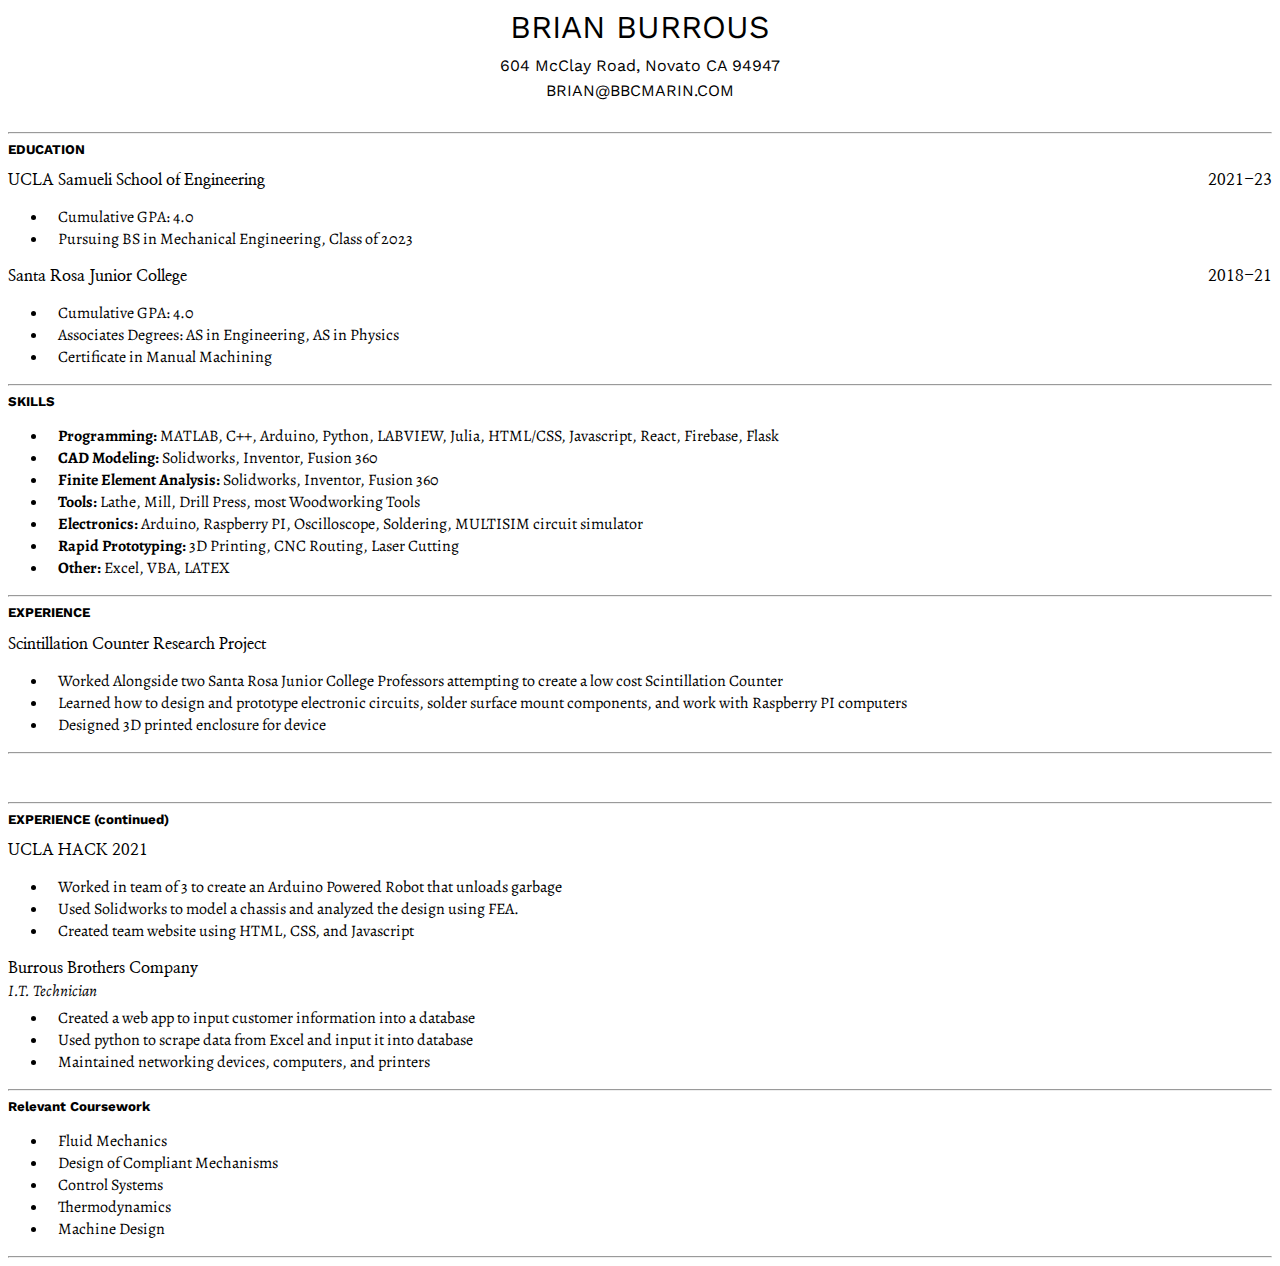
<file: index.html>
<!DOCTYPE html>
<html lang="en">
  <head>
    <meta charset="UTF-8" />
    <meta http-equiv="X-UA-Compatible" content="IE=edge" />
    <meta name="viewport" content="width=device-width, initial-scale=1.0" />
    <title>Document</title>
    <link rel="stylesheet" href="style.css" />
    <link rel="preconnect" href="https://fonts.googleapis.com" />
    <link rel="preconnect" href="https://fonts.gstatic.com" crossorigin />
    <link
      href="https://fonts.googleapis.com/css2?family=Alegreya&family=Nanum+Myeongjo&family=Work+Sans:wght@400;500&display=swap"
      rel="stylesheet"
    />
  </head>
  <body>
    <div class="titleContainer">
      <h1 class="title">BRIAN BURROUS</h1>
      <p class="subtitle">604 McClay Road, Novato CA 94947</p>
      <p class="subtitle">BRIAN@BBCMARIN.COM</p>
    </div>

    <hr />
    <h3>EDUCATION</h3>
    <h2>
      UCLA Samueli School of Engineering
      <span style="float: right">2021-23</span>
    </h2>
    <p>
      <ul>
          <li>Cumulative GPA: 4.0</li>
          <li>Pursuing BS in Mechanical Engineering, Class of 2023</li>
      </ul>
    </p>
    <h2>
      Santa Rosa Junior College
      <span style="float: right">2018-21</span>
    </h2>
    <ul>
        <li>Cumulative GPA: 4.0</li>
        <li>Associates Degrees: AS in Engineering, AS in Physics</li>
        <li>Certificate in Manual Machining</li>
    </ul>
    <hr />
    <h3>SKILLS</h3>
    <ul>
        <li><b>Programming: </b> MATLAB, C++, Arduino, Python, LABVIEW, Julia, HTML/CSS, Javascript, React, Firebase, Flask</li>
        <li><b>CAD Modeling: </b>Solidworks, Inventor, Fusion 360</li>
        <li><b>Finite Element Analysis: </b> Solidworks, Inventor, Fusion 360</li>
        <li><b>Tools: </b>Lathe, Mill, Drill Press, most Woodworking Tools</li>
        <li><b>Electronics: </b>Arduino, Raspberry PI, Oscilloscope, Soldering, MULTISIM circuit simulator</li>
        <li><b>Rapid Prototyping: </b> 3D Printing, CNC Routing, Laser Cutting</li>
        <li><b>Other: </b>Excel, VBA, LATEX</li>
    </ul>
    <hr />
    <h3>EXPERIENCE</h3>
    <h2>Scintillation Counter Research Project</h2>
    <ul>
        <li>Worked Alongside two Santa Rosa Junior College Professors attempting to create a low cost Scintillation Counter</li>
        <li>Learned how to design and prototype electronic circuits, solder surface mount components, and work with Raspberry PI computers</li>
        <li>Designed 3D printed enclosure for device</li>
    </ul>
    <hr style="page-break-after: always;"/>
    <hr style="margin-top: .5in;"/>
    <h3 >EXPERIENCE (continued)</h3>
    <h2>UCLA HACK 2021</h2>
    <ul>
        <li>Worked in team of 3 to create an Arduino Powered Robot that unloads garbage</li>
        <li>Used Solidworks to model a chassis and analyzed the design using FEA.</li>
        <li>Created team website using HTML, CSS, and Javascript</li>
    </ul>
    <h2 style="margin-bottom: 0;">Burrous Brothers Company</h2>
    <p style="margin-top: 2px; margin-bottom: 5px;"><em>I.T. Technician</em></p>
    <ul style="margin-top: 0;">
        <li>Created a web app to input customer information into a database</li>
        <li>Used python to scrape data from Excel and input it into database</li>
        <li>Maintained networking devices, computers, and printers</li>
    </ul>
    <hr/>
    <h3>Relevant Coursework</h3>
    <ul>
        <li>Fluid Mechanics</li>
        <li>Design of Compliant Mechanisms</li>
        <li>Control Systems</li>
        <li>Thermodynamics</li>
        <li>Machine Design</li>
    </ul>
    <hr/>

  </body>
</html>
</file>
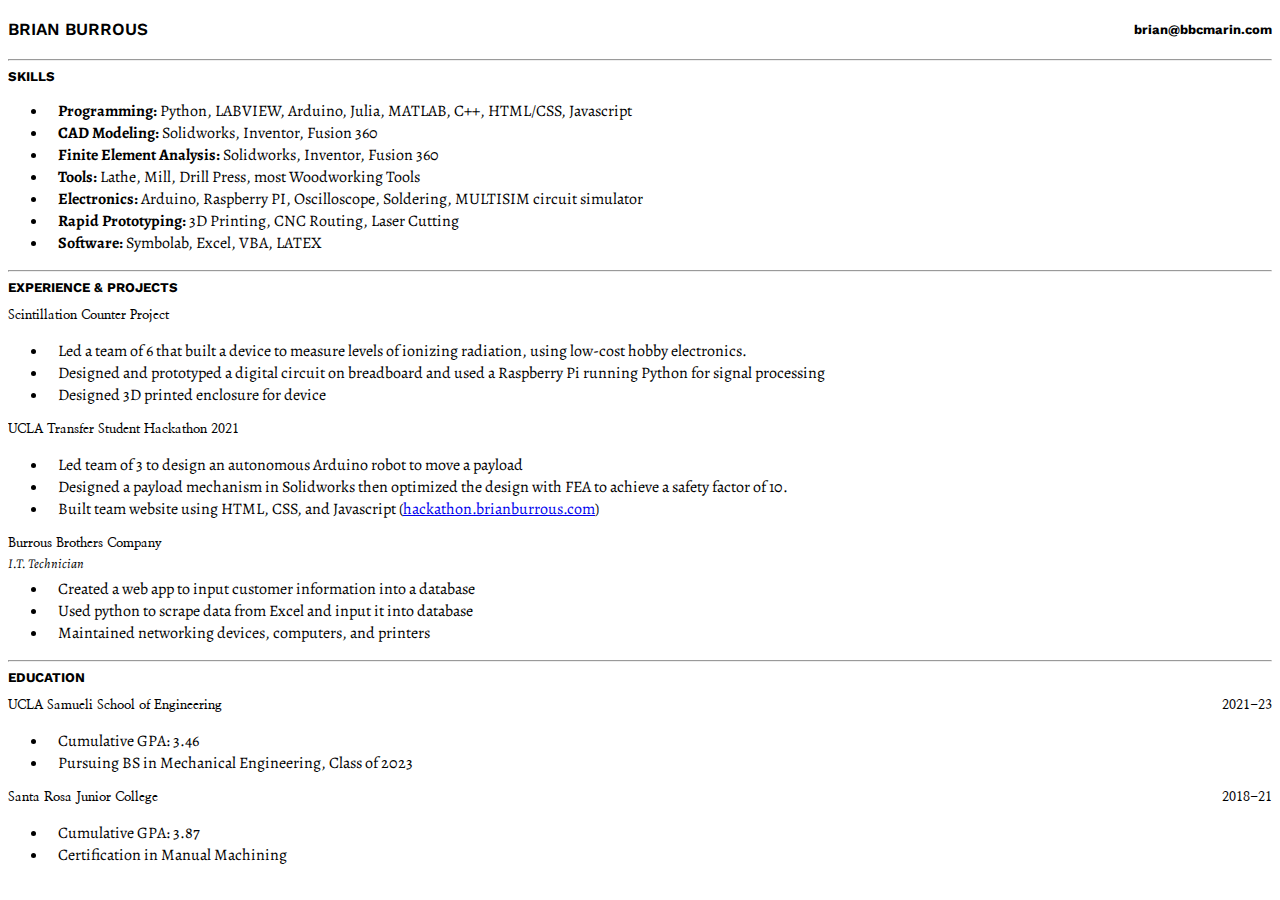
<file: copy.html>
<!DOCTYPE html>
<html lang="en">

<head>
  <meta charset="UTF-8" />
  <meta http-equiv="X-UA-Compatible" content="IE=edge" />
  <meta name="viewport" content="width=device-width, initial-scale=1.0" />
  <title>Document</title>
  <link rel="stylesheet" href="copy.css" />
  <link rel="preconnect" href="https://fonts.googleapis.com" />
  <link rel="preconnect" href="https://fonts.gstatic.com" crossorigin />
  <link
    href="https://fonts.googleapis.com/css2?family=Alegreya&family=Nanum+Myeongjo&family=Work+Sans:wght@400;500&display=swap"
    rel="stylesheet" />
</head>

<body>
  <div class="titleContainer">
    <h1 class="title">BRIAN BURROUS</h1>
    <div class="contact">
      <h2 class="contactContents">brian@bbcmarin.com</h2>
    </div>
  </div>

  <hr />
  <h3>SKILLS</h3>
  <ul>
    <li><b>Programming: </b> Python, LABVIEW, Arduino, Julia, MATLAB, C++, HTML/CSS, Javascript
    </li>
    <li><b>CAD Modeling: </b>Solidworks, Inventor, Fusion 360</li>
    <li><b>Finite Element Analysis: </b> Solidworks, Inventor, Fusion 360</li>
    <li><b>Tools: </b>Lathe, Mill, Drill Press, most Woodworking Tools</li>
    <li><b>Electronics: </b>Arduino, Raspberry PI, Oscilloscope, Soldering, MULTISIM circuit simulator</li>
    <li><b>Rapid Prototyping: </b> 3D Printing, CNC Routing, Laser Cutting</li>
    <li><b>Software: </b>Symbolab, Excel, VBA, LATEX</li>
  </ul>
  <hr />
  <h3>EXPERIENCE & PROJECTS</h3>
  <h2>Scintillation Counter Project</h2>
  <ul>
    <li>Led a team of 6 that built a device to measure levels of ionizing radiation, using low-cost hobby electronics.
    </li>
    <li>Designed and prototyped a digital circuit on breadboard and used a Raspberry Pi running Python for signal
      processing</li>
    <li>Designed 3D printed enclosure for device</li>
  </ul>
  <h2>UCLA Transfer Student Hackathon 2021</h2>
  <ul>
    <li>Led team of 3 to design an autonomous Arduino robot to move a payload</li>
    <li>Designed a payload mechanism in Solidworks then optimized the design with FEA to achieve a safety factor of 10.
    </li>
    <li>Built team website using HTML, CSS, and Javascript (<a
        href="https://hackathon.brianburrous.com/">hackathon.brianburrous.com</a>)</li>
  </ul>
  <h2 style="margin-bottom: 0;">Burrous Brothers Company</h2>
  <p style="margin-top: 2px; margin-bottom: 5px;"><em>I.T. Technician</em></p>
  <ul style="margin-top: 0;">
    <li>Created a web app to input customer information into a database</li>
    <li>Used python to scrape data from Excel and input it into database</li>
    <li>Maintained networking devices, computers, and printers</li>
  </ul>
  <hr />
  <h3>EDUCATION</h3>
  <h2>
    UCLA Samueli School of Engineering
    <span style="float: right">2021-23</span>
  </h2>
  <p>
    <ul>
      <li>Cumulative GPA: 3.46</li>
      <li>Pursuing BS in Mechanical Engineering, Class of 2023</li>
    </ul>
  </p>
  <h2>
    Santa Rosa Junior College
    <span style="float: right">2018-21</span>
  </h2>
  <ul>
    <li>Cumulative GPA: 3.87</li>
    <li>Certification in Manual Machining</li>
  </ul>
</body>

</html>
</file>
<file: style.css>
@media print {
  body {
    margin-left: 1in;
    margin-top: 1in;
    margin-right: 1in;
  }
}

p {
  font-family: "Alegreya";
  font-size: 12pt;
}

h2 {
  font-family: "Nanum Myeongjo";
  font-size: 16px;
}

h1,
h3,
h4,
h5,
h6 {
  font-family: "Work Sans";
}

h3 {
  font-size: 10pt;
  margin-top: 0;
}
.title {
  text-align: center;
  font-weight: 400;
  margin-bottom: 10px;
  margin-top: 0;
}
.subtitle {
  text-align: center;
  font-family: "Work Sans";
  font-size: 12pt;
  margin: 6px 0;
}
.titleContainer {
  margin-bottom: 32px;
}

.newfont {
  font-family: "Nanum Myeongjo", serif;
  font-size: 16pt;
}

li {
  font-family: "Alegreya";
  font-size: 12pt;
}
ul li {
  padding-left: 10px;
}
</file>
<file: copy.css>
@media print {
  body {
    margin-left: 0.4in;
    margin-top: 0.20in;
    margin-right: 0.4in;
  }
}

p {
  font-family: "Alegreya";
  font-size: 10pt;
}

h1 {
  font-size: 17px;
}

h2 {
  font-family: "Nanum Myeongjo";
  font-size: 13px;
}

h1,
h3,
h4,
h5,
h6 {
  font-family: "Work Sans";
}

h3 {
  font-size: 10pt;
  margin-top: 0;
}

.title {
  text-align: left;
  font-weight: 600;
}

.subtitle {
  text-align: left;
  font-family: "Work Sans";
  font-size: 12pt;
  margin: 6px 0;
}

.titleContainer {
  margin-bottom: 0px;
  display: flex;
  flex-direction: row;
  align-items: center;
  justify-content: space-between;
}

.newfont {
  font-family: "Nanum Myeongjo", serif;
  font-size: 16pt;
}

li {
  font-family: "Alegreya";
  font-size: 12pt;
}

ul li {
  padding-left: 10px;
}


@media print {
  .contact {
    /* background: rgba(0, 0, 0, 0.4); */
    padding: 5px 20px;
    border-radius: 5px;
  }
}

.contactContents {
  padding: 0;
  margin: 0;
  font-family: "Work Sans";
}
</file>
